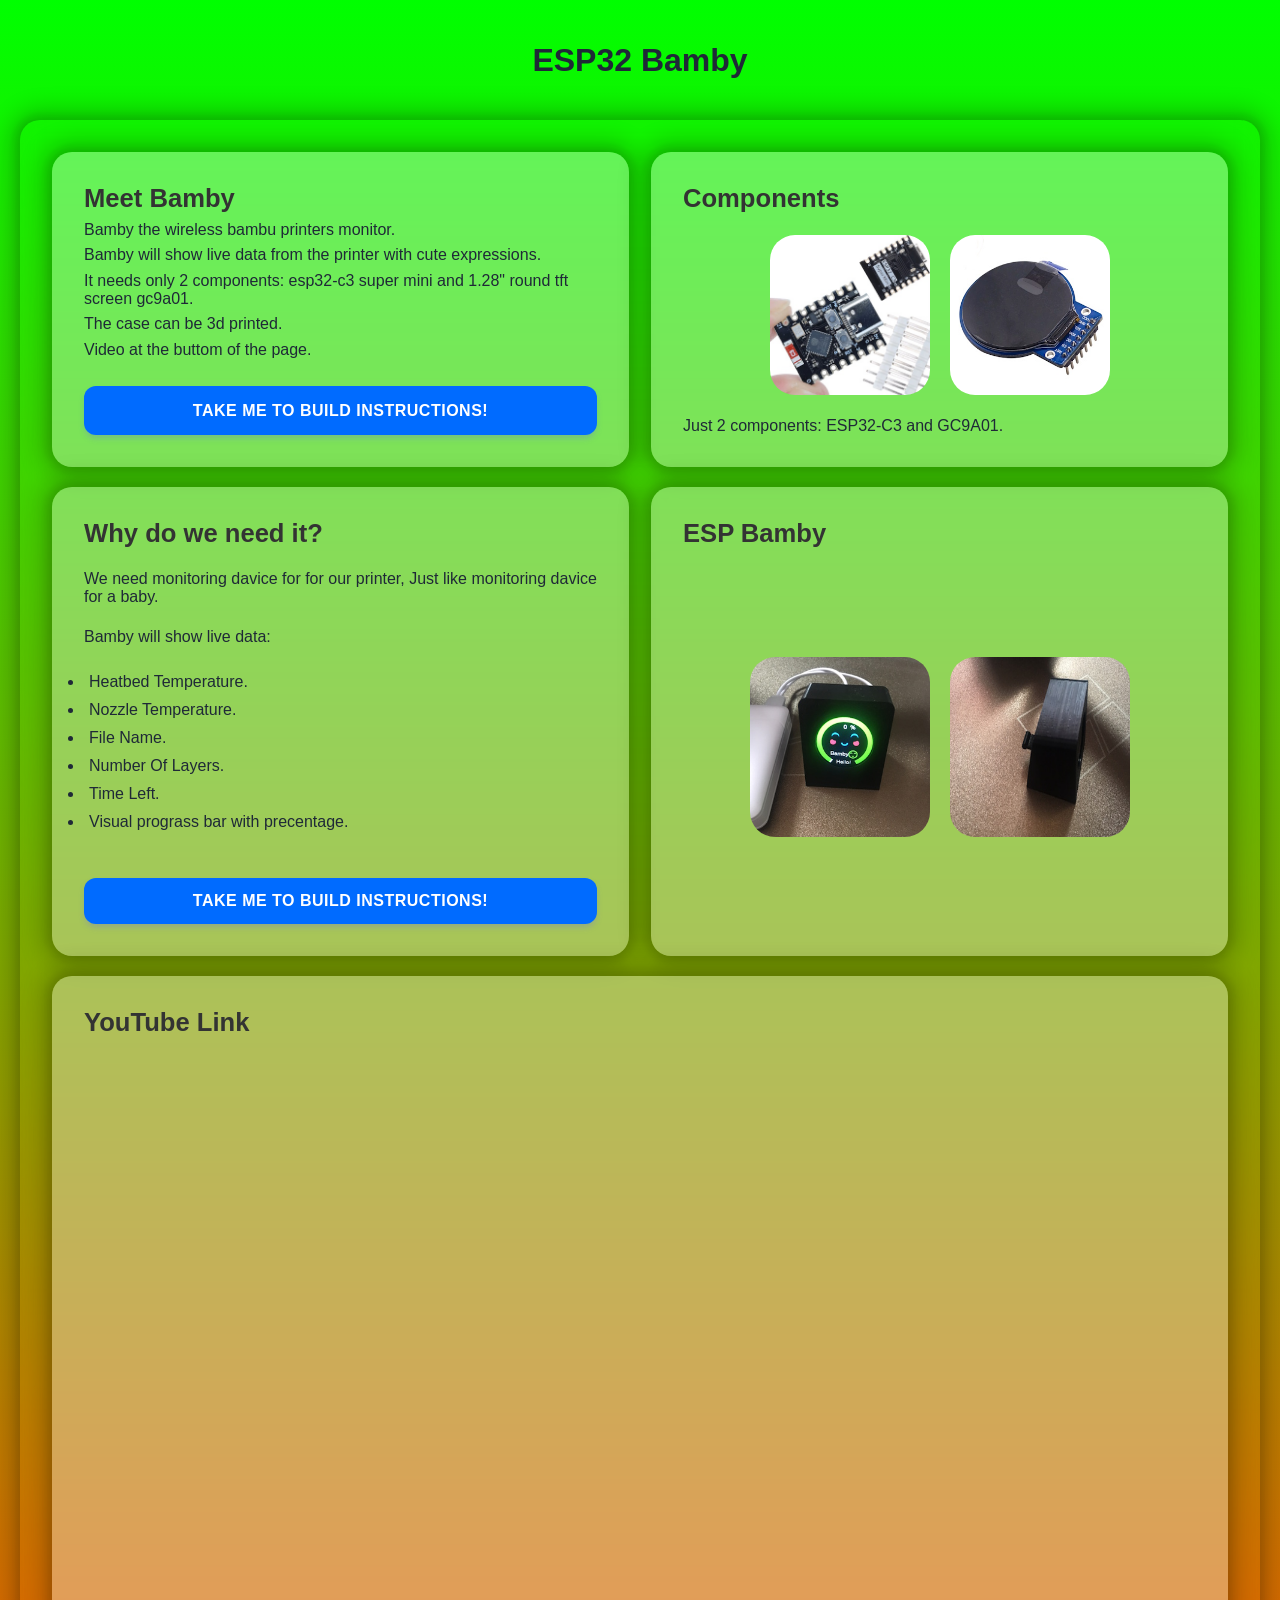
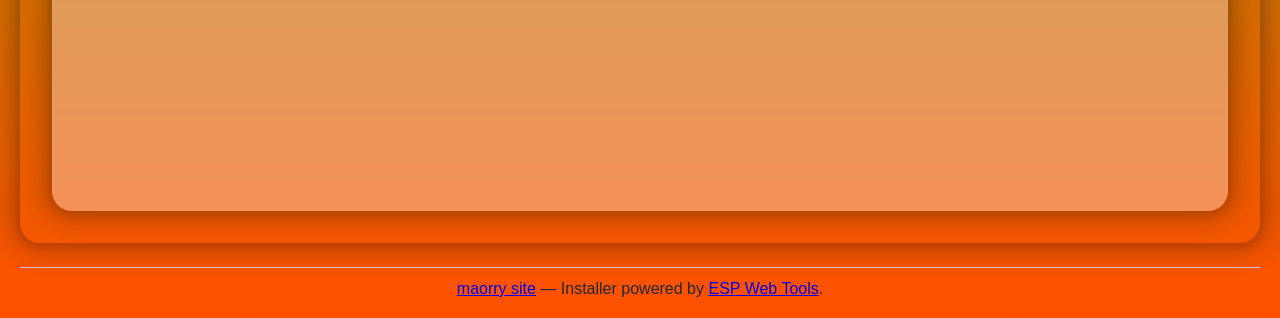
<file: index.html>
<!DOCTYPE html>
<html lang="en">
<head>
  <meta charset="UTF-8">
  <meta name="viewport" content="width=device-width, initial-scale=1.0, maximum-scale=1.0, user-scalable=no">
  <title>ESP32 Bamby</title>
  <link rel="stylesheet" href="style.css">
  <script src="script.js"></script>
  </head>
  
<body>
<header class="headd"> <h1>ESP32 Bamby</h1> </header>


   <div class="container">
    
    <!-- Overlay for status 
    <div id="overlay" class="overlay">
      <div id="loading-ui">
        <div class="spinner"></div>
        <h3>Verifying Connection...</h3>
        <p>Please wait while we test the WiFi.</p>
        <p>Wait 15 seconds and close the browser</p>  -->
    <div class="sec">
	  <div class="conintrud"> 
	     <h2>Meet Bamby</h2>
		    <p>Bamby the wireless bambu printers monitor.</p>
		    <p>Bamby will show live data from the printer with cute expressions.</p>
			<p>It needs only 2 components: esp32-c3 super mini and 1.28" round tft screen gc9a01.</p>
			<p>The case can be 3d printed. </p>
			<p>Video at the buttom of the page.</p>
			<button class="btnbuild" onclick="window.location.href='https://maorry.github.io/build_instructions.html';">Take me to build instructions!</button>
	  </div>
	  <div class="comp">
      <h2>Components</h2>
	  <div class="image-container">
        <img src="\pics\esp32c3 super mini.jpeg" alt="esp32-c3">
		<img src="\pics\gc9a01.jpeg" alt="1.28 tft gc9a01">  
	 </div>
	  <p>Just 2 components: ESP32-C3 and GC9A01.</p>
	</div>
	</div> 
	<div class="sec">
	  <div class="conbuild"> 
	     <h2>Why do we need it?</h2>
		  <p>We need monitoring davice for for our printer, Just like monitoring davice for a baby.</p>
		    <p>Bamby will show live data:</p>
			<ul>
			   <li>Heatbed Temperature.</li>
			   <li>Nozzle Temperature.</li>
			   <li>File Name.</li>
			   <li>Number Of Layers.</li>
			   <li>Time Left.</li>
			   <li>Visual prograss bar with precentage.</li>
			</ul>
		  <button class="btnbuild" onclick="window.location.href='https://maorry.github.io/build_instructions.html';">Take me to build instructions!</button>
	  </div>
	  <div class="conR">
       <h2>ESP Bamby</h2>
		  <div class="image-bamby">
            <img src="\pics\bamby on.jpg" alt="bamby on">
		    <img src="\pics\bamby side.jpg" alt="bamby side">  
	      </div>
      </div>
	</div>
    <div class="sec3">
	<div class="conR">
      <h2>YouTube Link</h2>
	    <iframe width="100%" height="720" src="https://www.youtube.com/embed/veJ2D9U7SX4?si=0c3_4NygcOEYhcUf" title="YouTube video player" frameborder="0" allow="accelerometer; autoplay; clipboard-write; encrypted-media; gyroscope; picture-in-picture; web-share" referrerpolicy="strict-origin-when-cross-origin" allowfullscreen></iframe>
    </div>
	</div>
	 

    
	
</div> 
 <div class="footer">
        <a href="https://maorry.github.io/"
          >maorry site</a
        > &mdash;
        Installer powered by <a href="https://esphome.github.io/esp-web-tools/">ESP Web Tools</a>.
    </div>

  </body>
</html>
</file>
<file: style.css>
:root {
      --primary: #006bff;
      --primary-hover: #1e16a0;
      /*--bg-gradient: linear-gradient(135deg, #667eea 0%, #764ba2 100%); */
	  --bg-gradient: linear-gradient(180deg, #00ff00 0%, #FF4F00 100%); 
      --card-bg: rgba(0, 255, 180, 0.0);
      --text: #1f2937;
      --text-light: #6b7280;
    }
	
	.headd {
	  font-family: -apple-system, BlinkMacSystemFont, "Segoe UI", Roboto, Helvetica, Arial, sans-serif;
      display: flex; 
      align-items: center; 
      justify-content: center; 
      min-height: 100px; 
      padding-top: 0px;
      padding-right: 20px;
      padding-bottom: 20px;
      padding-left: 20px; 
      color: var(--text);
	}
    
    * { box-sizing: border-box; margin: 0; padding: 0; }
    
    body { 
      font-family: -apple-system, BlinkMacSystemFont, "Segoe UI", Roboto, Helvetica, Arial, sans-serif;
      background: var(--bg-gradient); 
      display: grid; 
      align-items: center; 
      justify-content: center; 
      min-height: 100vh; 
      padding: 20px; 
      color: var(--text);
    }
	
	.container { 
	  display: grid;
      align-items: stretch;
      background: var(--card-bg); 
	  gap: 20px;
      width: 100%; 
      border-radius: 20px; 
      padding: 32px; 
      box-shadow: 0px 0px 25px 10px rgba(0, 0, 0, 0.2), 0px 0px 10px 5px rgba(0, 0, 0, 0.1); 
      backdrop-filter: blur(10px);
    }
	
	
	.sec {
	  display: grid;
      grid-template-columns: minmax(0, 1fr) minmax(300px, 1fr);
      gap: 22px;
      align-items: stretch;
	}
	.sec3 {
	  display: grid;
      grid-template-columns: auto;
      gap: 22px;
      align-items: stretch;
	}
	
	.conintrud { 
	  display: grid;
      gap: 5px;
      align-content: stretch;
      background: #f9fafb59; 
	  min-width: 300px;
      width: 100%; 
      border-radius: 20px; 
      padding: 32px; 
      box-shadow: 0px 0px 25px 10px rgba(0, 0, 0, 0.2), 0px 0px 10px 5px rgba(0, 0, 0, 0.1); 
      backdrop-filter: blur(10px);
    }
	
	.conbuild { 
	  display: grid;
      gap: 22px;
      align-content: stretch;
      background: #f9fafb59; 
      width: 100%; 
      border-radius: 20px; 
      padding: 32px; 
      box-shadow: 0px 0px 25px 10px rgba(0, 0, 0, 0.2), 0px 0px 10px 5px rgba(0, 0, 0, 0.1); 
      backdrop-filter: blur(10px);
    }

    .comp { 
	  display: grid;
	  grid-template-rows: auto auto auto;
      gap: 22px;
      align-content: stretch;
      background: #f9fafb59; 
      width: 100%; 
      border-radius: 20px; 
      padding: 32px; 
      box-shadow: 0px 0px 25px 10px rgba(0, 0, 0, 0.2), 0px 0px 10px 5px rgba(0, 0, 0, 0.1); 
      position: relative; 
      backdrop-filter: blur(10px);
    }

    .conR { 
	  display: grid;
      gap: 22px;
      align-content: stretch;
      background: #f9fafb59; 
      width: 100%;  
      border-radius: 20px; 
      padding: 32px; 
      box-shadow: 0px 0px 25px 10px rgba(0, 0, 0, 0.2), 0px 0px 10px 5px rgba(0, 0, 0, 0.1); 
      position: relative; 
      backdrop-filter: blur(10px);
    }
	
	.image-container {
      display: flex;  
      gap: 20px;  
      justify-content: center; 
    }
	
	.image-container img {
      width: 160px;   
      height: 160px; 
	  border-radius: 25px;
    }
	
	.image-conn {
      display: flex;  
      gap: 20px;  
      justify-content: center; 
    }
	
	.image-conn img {
      width: 100%;   
      height: 400px; 
	  border-radius: 25px;
    }
	
	.image-bamby {
      display: flex;  
      gap: 20px;  
      justify-content: center; 
    }
	
	.image-bamby img {
      width: 180px;   
      height: 180px; 
	  border-radius: 25px;
    }

	
	.div-table {
	  display: table;
	  width: 100%;
	  border-collapse: collapse; 
	}

	.div-table-row {
	  display: table-row;
	}

	.div-table-col {
	  display: table-cell;
	  /*border: 1px solid #ccc;*/
	}
	

    h2 { 
     /* text-align: center; 
      letter-spacing: -0.5px;
      margin-bottom: 24px; */
      color: #333; 	  
      font-weight: 800;
      font-size: 1.6rem;
      
    }
    
    label { 
      display: block; 
      margin: 16px 0 6px; 
      font-weight: 600; 
      font-size: 0.9rem; 
      color: #0a00ff;
    }
	
	li {
	  padding: 5px;
	}
	
	.footer {
        margin-top: 24px;
        border-top: 1px solid #ccc;
        padding-top: 12px;
        text-align: center;
      }
    .footer .initiative {
        font-style: italic;
        margin-top: 16px;
      }

    
    input { 
      width: 100%; 
      padding: 12px 16px; 
      border: 0px solid #e5e7eb; 
      border-radius: 12px; 
      font-size: 1rem;
      transition: all 0.3s ease;
      background: #f9fafb;
    }

    input:focus {
      outline: none;
      border-color: var(--primary);
      background: white;
      box-shadow: 0 0 0 4px rgb(239 68 68);
    }
    
    button { 
      width: 100%; 
      padding: 14px; 
      border: none; 
      border-radius: 12px; 
      font-weight: 700; 
      font-size: 1rem;
      cursor: pointer; 
      margin-top: 20px; 
      transition: all 0.2s ease;
      letter-spacing: 0.5px;
    }
   

    @keyframes pulse {
      0% { opacity: 1; transform: scale(1); }
      50% { opacity: 0.5; transform: scale(0.9); }
      100% { opacity: 1; transform: scale(1); }
    }
    
    .btnbuild { 
      background: var(--primary); 
      color: white; 
      box-shadow: 0 4px 6px -1px rgba(99, 102, 241, 0.3);
      text-transform: uppercase;
    }
    .btnbuild:hover { 
      background: var(--primary-hover); 
      transform: translateY(-2px);
      box-shadow: 0 6px 12px -1px rgba(99, 102, 241, 0.4);
    }
    .btnbuild:active { transform: translateY(0); }
	
	.bnttopfloat {
      position: fixed;
	  width: 60px;
	  height: 60px;
	  bottom: 40px; 
	  right: 20px;
	  border-radius: 50px;
	  background: var(--primary); 
      color: white; 
      box-shadow: 0 4px 6px -1px rgba(99, 102, 241, 0.3);
      text-transform: uppercase;
	}
	.bnttopfloat:hover { 
      background: var(--primary-hover); 
      transform: translateY(-2px);
      box-shadow: 0 6px 12px -1px rgba(99, 102, 241, 0.4);
    }
	.bnttopfloat:active { transform: translateY(0); }
	
    .bntbackfloat {
      position: fixed;
	  width: 80px;
	  height: 42px;
      top: 20px;	  
	  left: 20px;
	  background: var(--primary); 
      color: white; 
      box-shadow: 0 4px 6px -1px rgba(99, 102, 241, 0.3);
      text-transform: uppercase;
	}
	.bntbackfloat:hover { 
      background: var(--primary-hover); 
      transform: translateY(-2px);
      box-shadow: 0 6px 12px -1px rgba(99, 102, 241, 0.4);
    }
	.bntbackfloat:active { transform: translateY(0); }
	
	.btninstal {
      background: var(--primary); 
      color: white; 
      box-shadow: 0 4px 6px -1px rgba(99, 102, 241, 0.3);
      text-transform: uppercase;
	}
	.btninstal:hover { 
      background: var(--primary-hover); 
      transform: translateY(-2px);
      box-shadow: 0 6px 12px -1px rgba(99, 102, 241, 0.4);
    }
	.btninstal:active { transform: translateY(0); }
	
	
@media (max-width: 960px) {
  .sec, .sec3  {
    grid-template-columns: auto;
   }
}

@media (max-width: 525px) {
    .image-container img {
      width: 100px;   
      height: 100px; 
   }
   .image-conn img {
      width: 180px;   
      height: 200px; 
   }
	.image-bamby img {
      width: 100px;   
      height: 100px; 
   }
}
</file>
